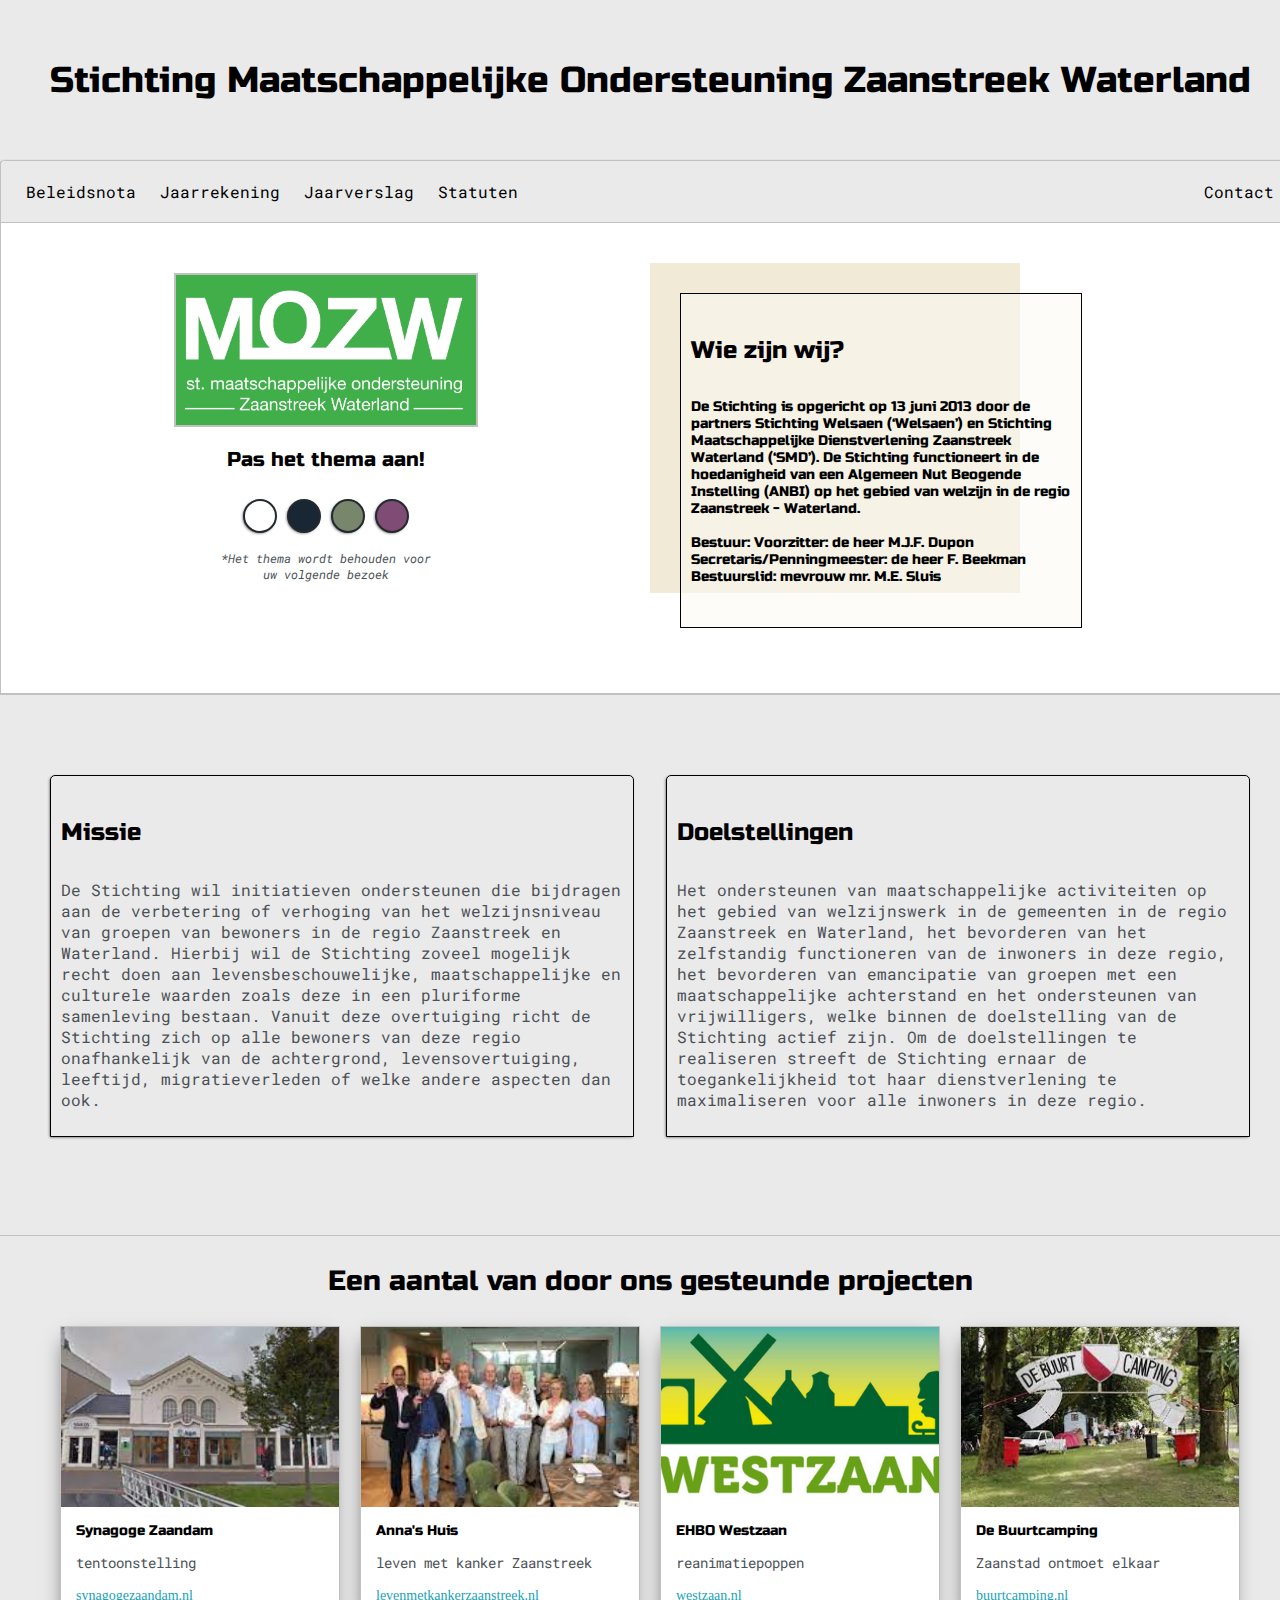
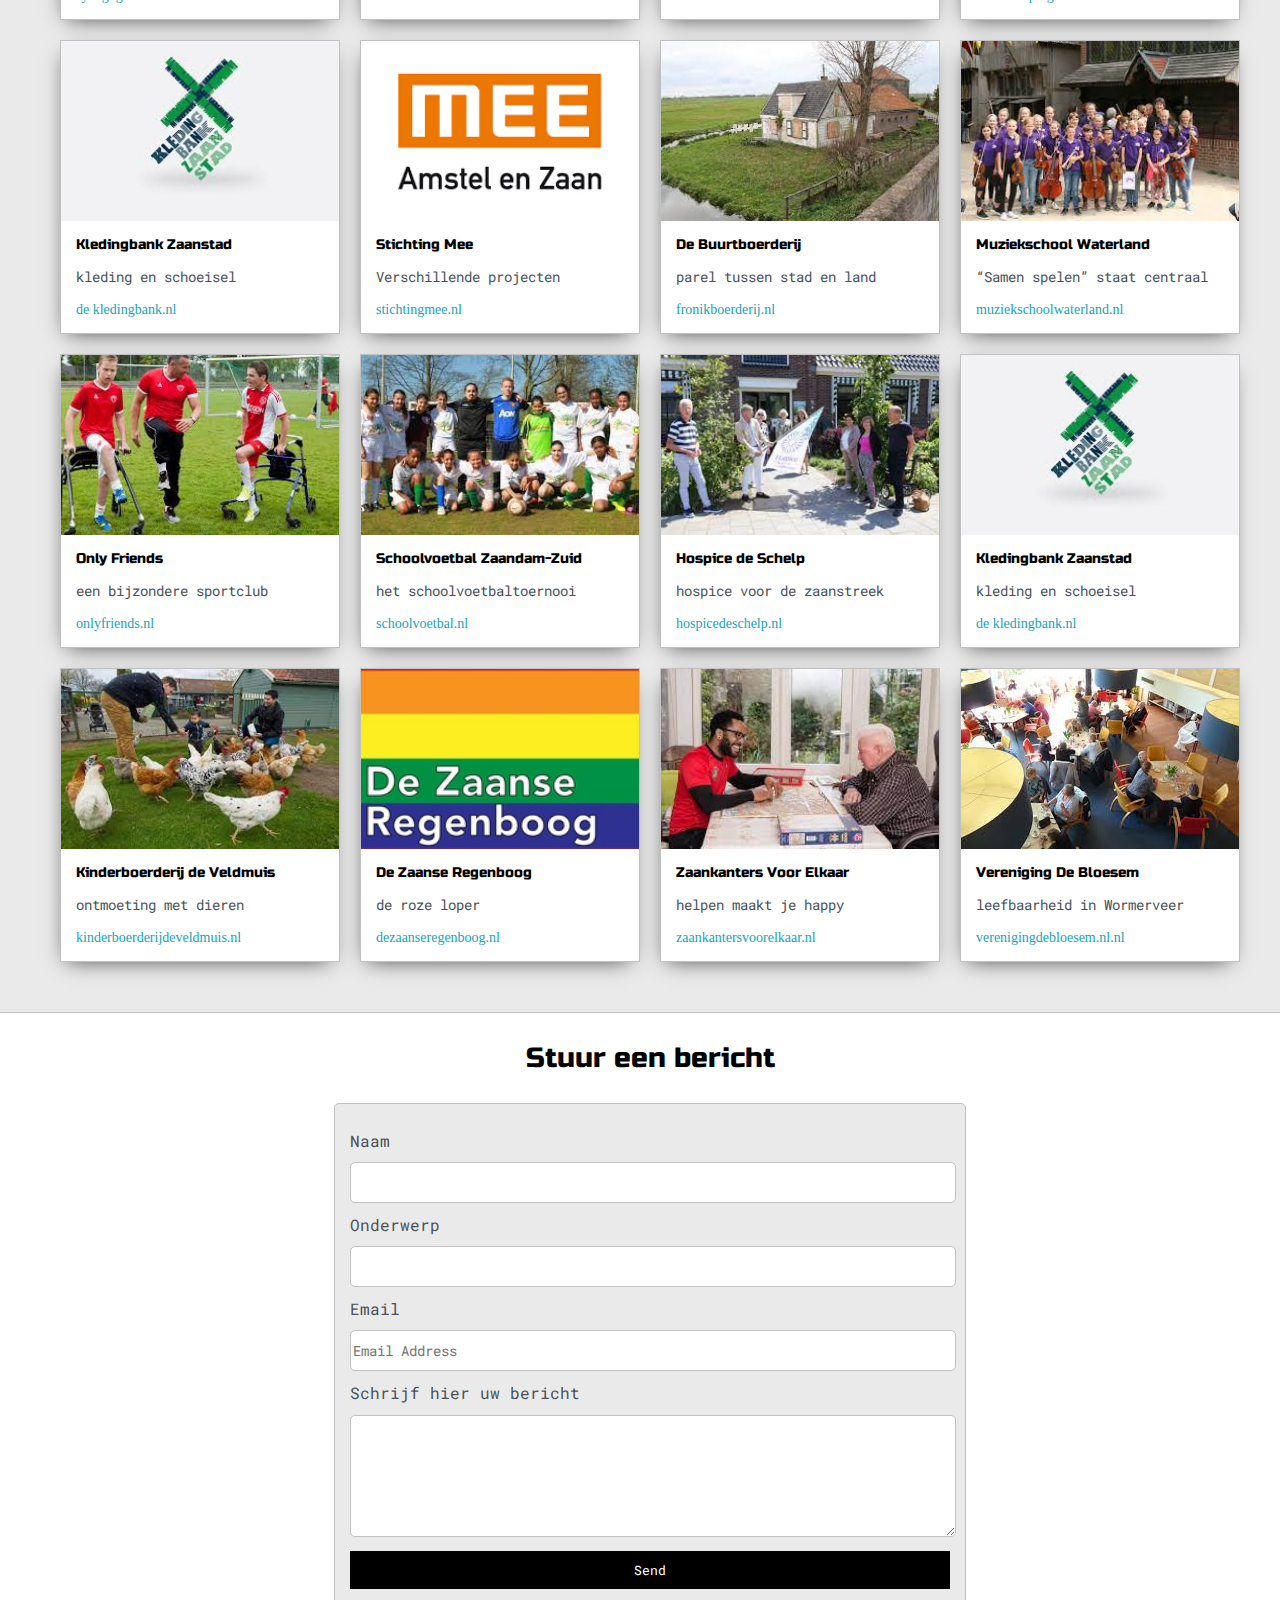
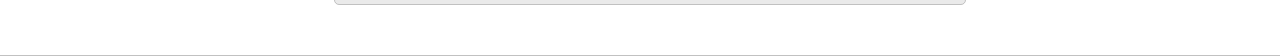
<file: index.html>
<!doctype html>
	<html>
	<head>	
		<title>MOZW</title>
	<meta name="viewport" content="width=device-width, initial-scale=1, maximum-scale=1, minimum-scale=1" />

	<link href="https://fonts.googleapis.com/css2?family=Russo+One&display=swap" rel="stylesheet">

	<link href="https://fonts.googleapis.com/css2?family=Roboto+Mono:wght@500&family=Russo+One&display=swap" rel="stylesheet">

	<link rel="stylesheet" type="text/css" href="default.css">
	<link id="theme-style" rel="stylesheet" type="text/css" href="">
	</head>
	<body>

	<section class="s1">
		<div class="main-container">
			<div class="greeting-wrapper">
				<h2>Stichting Maatschappelijke Ondersteuning Zaanstreek Waterland</h2>
			</div>

			<div class="intro-wrapper">
				<div class="nav-wrapper">					
						<div class="dots-wrapper">
						<ul id="navigation">
							<li><a href="Beleidsplan.pdf">Beleidsnota</a></li>
							<li><a href="Jaarrekening2020.pdf">Jaarrekening</a></li>
							<li><a href="Jaarverslag2020.pdf">Jaarverslag</a></li>
							<li><a href="statutendecember2016.pdf">Statuten</a></li>
						</ul>																		
						</div>

					<ul id="navigation">								
						<li><a href="#contact">Contact</a></li>
					</ul>
				</div>

			<div class="left-column">
					<img id="profile_pic" src="images/logo.png">
					<h5 style="text-align: center;line-height: 0;">Pas het thema aan!</h5>

					<div id="theme-options-wrapper">
						<div data-mode="light" id="light-mode" class="theme-dot"></div>
						<div data-mode="blue" id="blue-mode" class="theme-dot"></div>
						<div data-mode="green" id="green-mode" class="theme-dot"></div>
						<div data-mode="purple" id="purple-mode" class="theme-dot"></div>
					</div>

					<p id="settings-note">*Het thema wordt behouden voor<br>uw volgende bezoek</p>
			</div>

			<div class="right-column">
				<div id="preview-shadow">
					<div id="preview">
						<h4>Wie zijn wij?</h4>
						<h6>De Stichting is opgericht op 13 juni 2013 door de partners Stichting Welsaen (‘Welsaen’) en Stichting Maatschappelijke Dienstverlening Zaanstreek Waterland (‘SMD’). De Stichting functioneert in de hoedanigheid van een Algemeen Nut Beogende Instelling (ANBI) op het gebied van welzijn in de regio Zaanstreek - Waterland.<br><br>
						Bestuur: Voorzitter: de heer M.J.F. Dupon<br>
					Secretaris/Penningmeester: de heer F. Beekman<br>
					Bestuurslid: mevrouw mr. M.E. Sluis</h6>
					</div>
				</div>
			</div>
		</div>
	</div>
</section>

<section class="s1">
	<div class="main-container">

		<div class="columns">
			<div class="border">
				<h4>Missie</h4>
					<p>De Stichting wil initiatieven ondersteunen die bijdragen aan de verbetering of verhoging van het welzijnsniveau van groepen van bewoners in de regio Zaanstreek en Waterland. Hierbij wil de Stichting zoveel mogelijk recht doen aan levensbeschouwelijke, maatschappelijke en culturele waarden zoals deze in een pluriforme samenleving bestaan. Vanuit deze overtuiging richt de Stichting zich op alle bewoners van deze regio onafhankelijk van de achtergrond, levensovertuiging, leeftijd, migratieverleden of welke andere aspecten dan ook.</p>
			</div>
								
			<div class="border">
				<h4>Doelstellingen</h4>						
					<p>Het ondersteunen van maatschappelijke activiteiten op het gebied van welzijnswerk in de gemeenten in de regio Zaanstreek en Waterland,
					het bevorderen van het zelfstandig functioneren van de inwoners in deze regio,
					het bevorderen van emancipatie van groepen met een maatschappelijke achterstand en het ondersteunen van vrijwilligers, welke binnen de doelstelling van de Stichting actief zijn.
					Om de doelstellingen te realiseren streeft de Stichting ernaar de toegankelijkheid tot haar dienstverlening te maximaliseren voor alle inwoners in deze regio.</p>
			</div>
		</div>				
				


				<!--<div class="social-links">
					<img id="social_img" src="images/social.jpg">
					<h3>Find me on Facebook, Twitter & Linkedin</h3>

					<a target="_blank" href="https://www.facebook.com/rosalie.burerbeekman">Facebook</a><br>
					<a target="_blank" href="https://www.linkedin.com/in/rosalie-beekman-63a66b1/">Linkedin</a><br>
					<a target="_blank" href="https://twitter.com/RoosBeek76/">Twitter</a> -->
					
				<br>

			</div>
		</div>

	</div>
	</section>

	<section class="s1">
		<div class="main-container">
			<h3 style="text-align: center;">Een aantal van door ons gesteunde projecten</h3>

			<div class="post-wrapper">

				<div>
					<div class="post">
						<img class="thumbnail" src="images/synagoge.jfif">
						<div class="post-preview">
							<h6 class="post-title">Synagoge Zaandam</h6>
							<p class="post-intro">tentoonstelling</p>
							<a target="_blank" href="https://synagogezaandam.nl/" style="font-size: 14px;">synagogezaandam.nl</a>
						</div>
					</div>
				</div>

				<div>
					<div class="post">
						<img class="thumbnail" src="images/Anna.jfif">
						<div class="post-preview">
							<h6 class="post-title">Anna's Huis</h6>
							<p class="post-intro">leven met kanker Zaanstreek</p>
							<a target="_blank" href="https://www.levenmetkankerzaanstreek.nl//" style="font-size: 14px;">levenmetkankerzaanstreek.nl</a>
						</div>
					</div>
				</div>

				<div>
					<div class="post">
						<img class="thumbnail" src="images/westzaan.png">
						<div class="post-preview">
							<h6 class="post-title">EHBO Westzaan</h6>
							<p class="post-intro">reanimatiepoppen</p>
							<a target="_blank" href="http://westzaan.nl/verenigingen/ehbo-westzaan-2/" style="font-size: 14px;">westzaan.nl</a>
						</div>
					</div>
				</div>

				<div>
					<div class="post">
						<img class="thumbnail" src="images/buurtcamping.jfif">
						<div class="post-preview">
							<h6 class="post-title">De Buurtcamping</h6>
							<p class="post-intro">Zaanstad ontmoet elkaar</p>
							<a target="_blank" href="http://debuurtcamping.nl" style="font-size: 14px;">buurtcamping.nl</a>
						</div>
					</div>
				</div>

				<div>
					<div class="post">
						<img class="thumbnail" src="images/kledingbank.jfif">
						<div class="post-preview">
							<h6 class="post-title">Kledingbank Zaanstad</h6>
							<p class="post-intro">kleding en schoeisel</p>
							<a target="_blank" href="https://www.kledingbankzaanstad.nl/" style="font-size: 14px;">de kledingbank.nl</a>
						</div>
					</div>
				</div>

				<div>
					<div class="post">
						<img class="thumbnail" src="images/mee.png">
						<div class="post-preview">
							<h6 class="post-title">Stichting Mee</h6>
							<p class="post-intro">Verschillende projecten</p>
							<a target="_blank" href="https://www.mee.nl/" style="font-size: 14px;">stichtingmee.nl</a>
						</div>
					</div>
				</div>

				<div>
					<div class="post">
						<img class="thumbnail" src="images/fronik.jfif">
						<div class="post-preview">
							<h6 class="post-title">De Buurtboerderij</h6>
							<p class="post-intro">parel tussen stad en land</p>
							<a target="_blank" href="https://www.fronikboerderij.nl/" style="font-size: 14px;">fronikboerderij.nl</a>
						</div>
					</div>
				</div>

				<div>
					<div class="post">
						<img class="thumbnail" src="images/muziek.jfif">
						<div class="post-preview">
							<h6 class="post-title">Muziekschool Waterland</h6>
							<p class="post-intro">“Samen spelen” staat centraal</p>
							<a target="_blank" href="https://www.muziekschoolwaterland.nl/" style="font-size: 14px;">muziekschoolwaterland.nl</a>
						</div>
					</div>
				</div>

				<div>
					<div class="post">
						<img class="thumbnail" src="images/onlyfriends.jfif">
						<div class="post-preview">
							<h6 class="post-title">Only Friends</h6>
							<p class="post-intro">een bijzondere sportclub</p>
							<a target="_blank" href="https://onlyfriends.nl/" style="font-size: 14px;">onlyfriends.nl</a>
						</div>
					</div>
				</div>

				<div>
					<div class="post">
						<img class="thumbnail" src="images/schoolvoetbal.jfif">
						<div class="post-preview">
							<h6 class="post-title">Schoolvoetbal Zaandam-Zuid</h6>
							<p class="post-intro">het schoolvoetbaltoernooi</p>
							<a target="_blank" href="https://voetbalinzaanstad.nl/blog/2019/03/18/schoolvoetbal-op-drie-avonden-op-velden-fc-zaan/" style="font-size: 14px;">schoolvoetbal.nl</a>
						</div>
					</div>
				</div>

	        <div>
	          <div class="post">
	            <img class="thumbnail" src="images/hospice.jfif">
	            <div class="post-preview">
	              <h6 class="post-title">Hospice de Schelp</h6>
	              <p class="post-intro">hospice voor de zaanstreek</p>
	              <a target="_blank" href="https://hospicedeschelp.nl/" style="font-size: 14px;">hospicedeschelp.nl</a>
	            </div>
	          </div>
	        </div>

	        <div>
					<div class="post">
						<img class="thumbnail" src="images/kledingbank.jfif">
						<div class="post-preview">
							<h6 class="post-title">Kledingbank Zaanstad</h6>
							<p class="post-intro">kleding en schoeisel</p>
							<a target="_blank" href="https://www.kledingbankzaanstad.nl/" style="font-size: 14px;">de kledingbank.nl</a>
						</div>
					</div>
				</div>

				 <div>
					<div class="post">
						<img class="thumbnail" src="images/kinderboerderij.jfif">
						<div class="post-preview">
							<h6 class="post-title">Kinderboerderij de Veldmuis</h6>
							<p class="post-intro">ontmoeting met dieren</p>
							<a target="_blank" href="https://www.develdmuis.nl/" style="font-size: 14px;">kinderboerderijdeveldmuis.nl</a>
						</div>
					</div>
				</div>


	        <div>
	          <div class="post">
	            <img class="thumbnail" src="images/regenboog.jpg">
	            <div class="post-preview">
	              <h6 class="post-title">De Zaanse Regenboog</h6>
	              <p class="post-intro">de roze loper</p>
	              <a target="_blank" href="https://www.dezaanseregenboog.nl/" style="font-size: 14px;">dezaanseregenboog.nl</a>
	            </div>
	          </div>
	        </div>

	        <div>
	          <div class="post">
	            <img class="thumbnail" src="images/voorelkaar.jfif">
	            <div class="post-preview">
	              <h6 class="post-title">Zaankanters Voor Elkaar</h6>
	              <p class="post-intro">helpen maakt je happy</p>
	              <a target="_blank" href="https://www.zaankantersvoorelkaar.nl/" style="font-size: 14px;">zaankantersvoorelkaar.nl</a>
	            </div>
	          </div>
	        </div>

	        <div class="post">
	            <img class="thumbnail" src="images/bloesem.jfif">
	            <div class="post-preview">
	              <h6 class="post-title">Vereniging De Bloesem</h6>
	              <p class="post-intro">leefbaarheid in Wormerveer</p>
	              <a target="_blank" href="https://www.debloesem.info//" style="font-size: 14px;">verenigingdebloesem.nl.nl</a>
	            </div>
	          </div>
	        </div>

			</div>
		</div>

	</section>

	<section class="s2">
		<div class="main-container">
			<a name="contact"></a>
			<h3 style="text-align: center;">Stuur een bericht</h3>

			<form id="contact-form" action="https://formsubmit.co/bonflix@gmail.com" method="POST">

			<input type="hidden" name="_next" value="https://www.mozw.nl/thankyou.html">

			<input type="hidden" name="_captcha" value="false">
			
			<label>Naam</label>
			<input class="input-field" type="text" name="name" required=>

			<label>Onderwerp</label>
			<input class="input-field" type="text" name="subject">

			<label>Email</label>
			<input class="input-field" type="text" name="email" placeholder="Email Address" required=>

			<label>Schrijf hier uw bericht</label>
			<textarea class="input-field" name="message"></textarea>

			<input id="submit-btn" type="submit" value="Send">
		</form>

		</div>
	</section>
		
		<script type="text/javascript" src="script.js"></script>

	</body>
	</html>
</file>
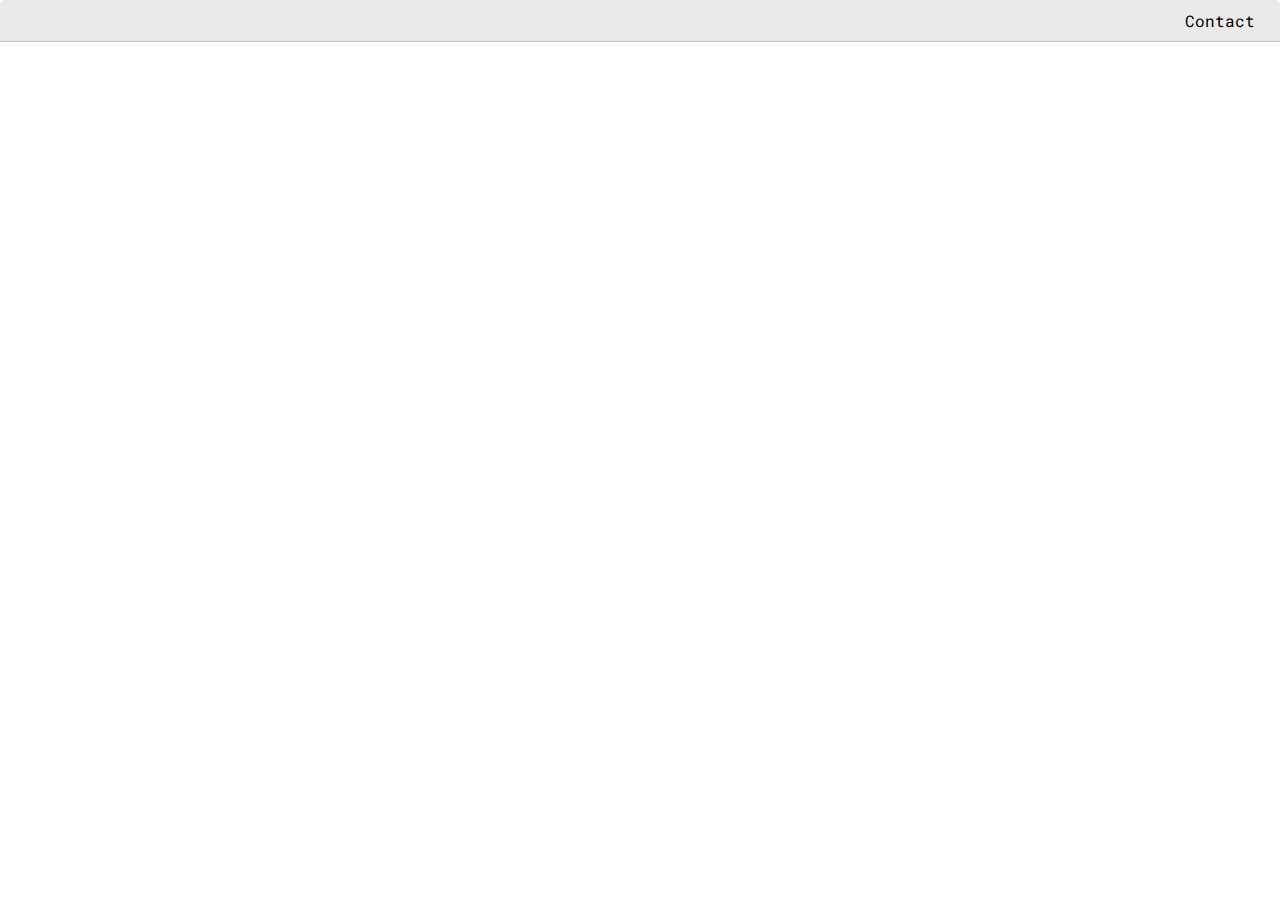
<file: post.html>
<!DOCTYPE html>
<html>
<head>
	<title>Post Name</title>


	<meta name="viewport" content="width=device-width, initial-scale=1, maximum-scale=1, minimum-scale=1" />

	<link href="https://fonts.googleapis.com/css2?family=Russo+One&display=swap" rel="stylesheet">

	<link href="https://fonts.googleapis.com/css2?family=Roboto+Mono:wght@500&display=swap" rel="stylesheet">

	<link rel="stylesheet" type="text/css" href="default.css">

</head>
<body>
	<div class="nav-wrapper">
		<div class="dots-wrapper">
			<div id="dot-1" class="browser-dot"></div>
			<div id="dot-2" class="browser-dot"></div>
			<div id="dot-3" class="browser-dot"></div>
		</div>				
		<ul id="navigation">
			<li><a href="#">Contact</a></li>
		</ul>
	</div>
	
	
</body>
</html>
</file>
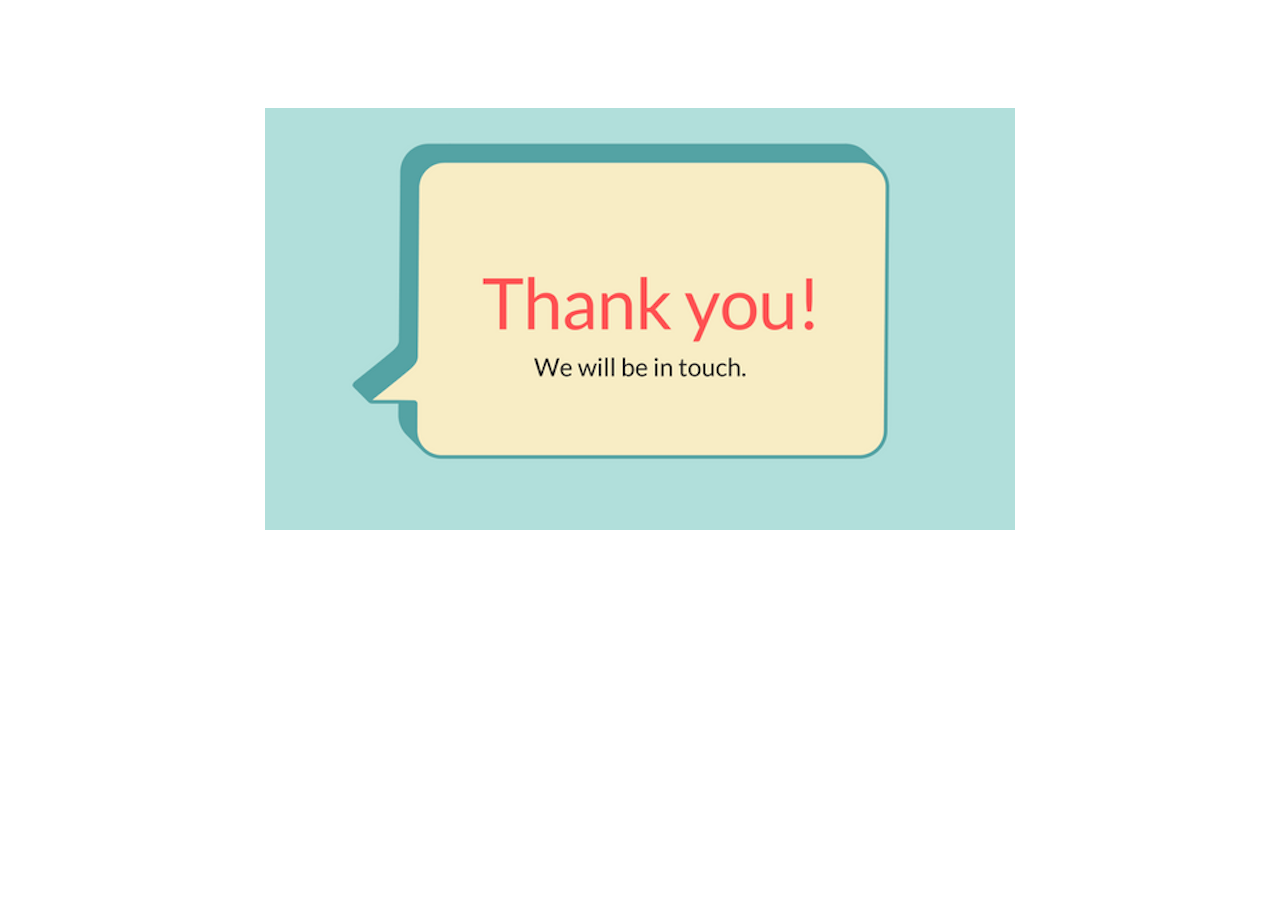
<file: thankyou.html>
<!DOCTYPE html>
<html>
<head>
	<meta charset="utf-8">
	<meta http-equiv="X-UA-Compatible" content="IE=edge">
	<title>Thank You</title>
	<link rel="stylesheet" type="text/css" href="thanks.css">
</head>
<body>

	<div class="post-wrapper">
			<img src="thanks.png">
		</div>
	</div>
</body>
</html>
</file>
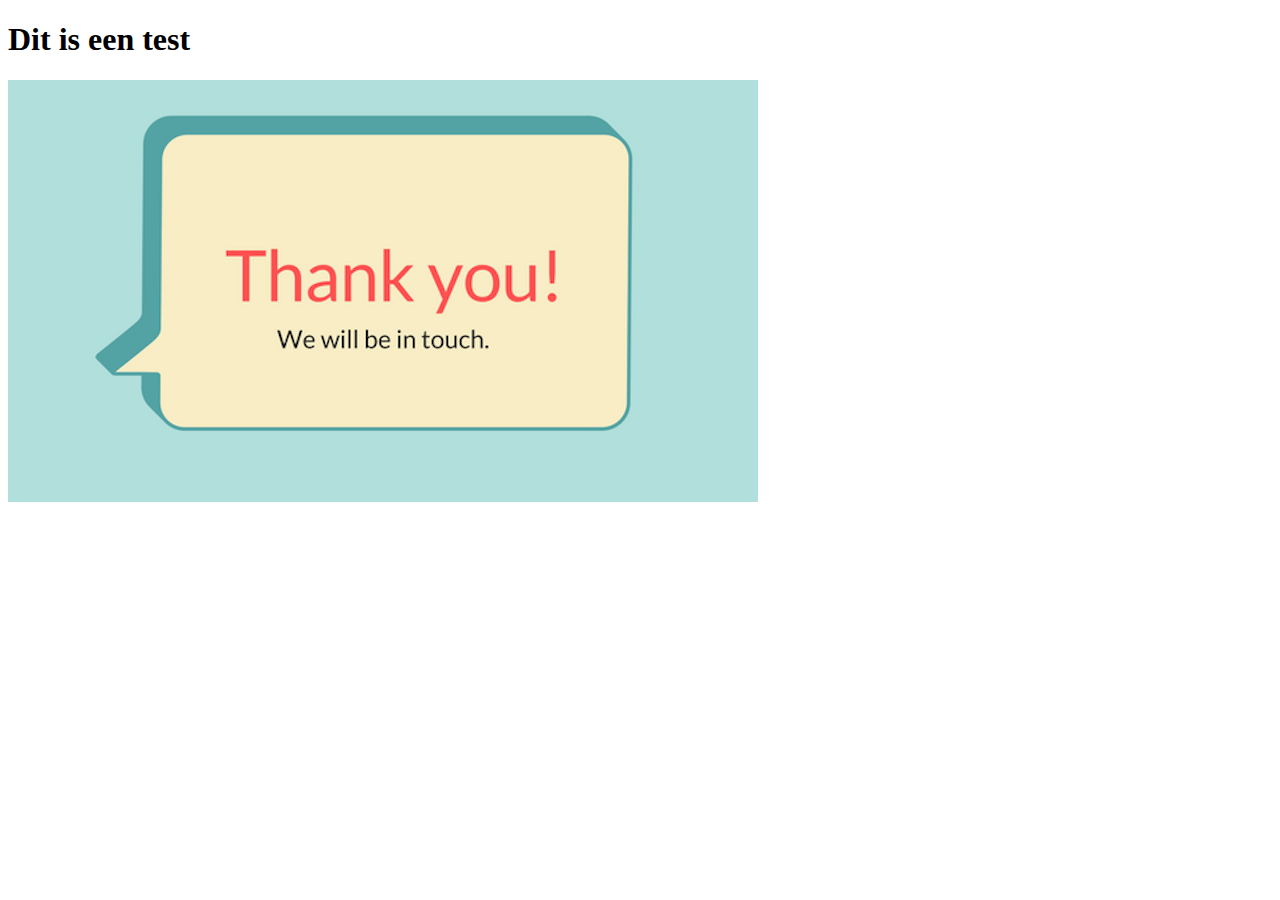
<file: pages/thankyou.html>
<!DOCTYPE html>
<html>
<head>
	<meta charset="utf-8">
	<meta http-equiv="X-UA-Compatible" content="IE=edge">
	<title>Thank You!</title>
	<link rel="stylesheet" href="">
</head>
<body>
	<h1>Dit is een test</h1>
	<img src="thanks.png">
</body>
</html>
</file>
<file: default.css>
:root{
	--mainColor:#eaeaea;
	--secondaryColor:#fff;

	--borderColor:#c1c1c1;

	--mainText:black;
	--secondaryText:#4b5156;

	--themeDotBorder:#24292e;

	--previewBg:rgb(251, 249, 243, 0.5);
	--previewShadow:#f0ead6;

	--buttonColor:black;
}

html, body{
	padding: 0;
	margin: 0;
}

body *{
	transition: 0.3s;
}

h1, h2, h3, h4, h5, h6, strong{
	color: var(--mainText);
	font-family: 'Russo One', sans-serif;
	font-weight: 500;
}

p, li, span, label, input, textarea{
	color: var(--secondaryText);
	font-family: 'Roboto Mono', monospace;
}

a{
	text-decoration: none;
	color:#17a2b8;
}

ul{
	list-style: none;
}

.center{
	text-align: left;
}

h1 { font-size: 56px;}
h2 { font-size: 36px;}
h3 { font-size: 28px;}
h4 { font-size: 24px;}
h5 { font-size: 20px;}
h6 { font-size: 14px;}


.s1{
	background-color: var(--mainColor);
	border-bottom:1px solid var(--borderColor);
	overflow:auto;
}

.s2{
	background-color: var(--secondaryColor);
	border-bottom:1px solid var(--borderColor);
	overflow:auto;
}

.main-container{
	width: 1300px;
	margin: 0 auto;
}

.greeting-wrapper{
	display: grid;
	text-align: center;
	align-content: center;
	min-height: 10em;
}

.intro-wrapper{
	background-color: var(--secondaryColor);
	border:1px solid var(--borderColor);
	border-radius:5px 5px 0 0;

	-webkit-box-shadow: -1px 1px 3px -1px rgba(0,0,0,0.75);
	-moz-box-shadow: -1px 1px 3px -1px rgba(0,0,0,0.75);
	box-shadow: -1px 1px 3px -1px rgba(0,0,0,0.75);

	display: grid;
	grid-template-columns: 1fr 1fr;
	grid-template-areas: 
		'nav-wrapper nav-wrapper'
		'left-column right-column';
}

.nav-wrapper{
	border-radius:5px 5px 0 0;
	grid-area:nav-wrapper;
	border-bottom: 1px solid var(--borderColor);
	display: flex;
	justify-content: space-between;
	align-items: center;
	background-color: var(--mainColor);
}

#navigation a{
	color:var(--mainText);
}

#navigation {
	margin: 0;
	padding: 10px;
}

#navigation li{
	display: inline-block;
	margin-right: 15px;
	margin-left:5px;
}

.dots-wrapper{
	display: flex;
	padding: 10px;
}

.left-column{
	grid-area: left-column;
	padding-top:50px;
	padding-bottom: 50px;
}

#profile_pic{
	display: block;
	margin:0 auto;

	height: 150px;
	width: 300px;
	object-fit: cover;
	border:2px solid var(--borderColor);
}

#theme-options-wrapper{
	display: flex;
	justify-content: center;
}

.theme-dot{
	height: 30px;
	width: 30px;
	background-color: black;
	border-radius: 50%;

	margin: 5px;
	border:2px solid var(--themeDotBorder);

	-webkit-box-shadow: -1px 1px 3px -1px rgba(0,0,0,0.75);
	-moz-box-shadow: -1px 1px 3px -1px rgba(0,0,0,0.75);
	box-shadow: -1px 1px 3px -1px rgba(0,0,0,0.75);

	cursor: pointer;
}

.theme-dot:hover{
	border-width: 5px;
}

#light-mode{
	background-color: #fff;
}

#blue-mode{
	background-color: #192734;
}

#green-mode{
	background-color: #78866b;
}

#purple-mode{
	background-color: #7E4C74;
}

#settings-note{
	font-size: 12px;
	font-style: italic;
	text-align: center;
}

.columns{
	margin: 5rem auto;
	width: min(100%, 75rem);
	display: grid;
	grid-template-columns: 1fr 1fr;
	gap: 2em;
}

.border{
	border:1px solid black;
	border-radius:5px 5px 0 0;

	-webkit-box-shadow: -1px 1px 3px -1px rgba(0,0,0,0.75);
	-moz-box-shadow: -1px 1px 3px -1px rgba(0,0,0,0.75);
	box-shadow: -1px 1px 3px -1px rgba(0,0,0,0.75);
	background-color: var(--mainColor);
	padding: 10px;
}

.right-column{
	grid-area: right-column;
	display: grid;
	align-content: center;

	padding-top: 40px;
	padding-bottom: 100px;
}

#preview-shadow{
	background-color: var(--previewShadow);
	max-width: 340px;
	height: 300px;
	padding-left: 30px;
	padding-top: 30px;
}

#preview{
	width: 380px;
	border:1.5px solid black;
	background-color: var(--previewBg);
	padding:10px;
	position: relative;
}

.corner{
	width:7px;
	height: 7px;
	border-radius: 50%;
	border:1.5px solid #17a2b8;
	background-color: #fff;
	position: absolute;
}

#corner-tl{
	top:-5px;
	left: -5px;
}

#corner-tr{
	top:-5px;
	right: -5px;
}


#corner-br{
	bottom:-5px;
	right: -5px;
}


#corner-bl{
	bottom:-5px;
	left: -5px;
}

.about-wrapper{
	display: grid;
	grid-template-columns: repeat(auto-fit, minmax(320px, 1fr));
	padding-bottom: 50px;
	padding-top: 50px;
	gap:100px;
}

#skills{
	display: flex;
	justify-content: space-evenly;
	background-color: var(--previewShadow);
}

.social-links{
	display: grid;
	align-content: center;
	text-align: left;
}

#social_img{
	width: 100%;
	height: 300px;
}

.post-wrapper{
	display: grid;
	grid-template-columns: repeat(auto-fit, 280px);
	gap:20px;
	justify-content: center;
	padding-bottom: 50px;
}

.post{
	border:1px solid var(--borderColor);
	-webkit-box-shadow: -2px 7px 21px -9px rgba(0,0,0,0.75);
	-moz-box-shadow: -2px 7px 21px -9px rgba(0,0,0,0.75);
	box-shadow: -2px 7px 21px -9px rgba(0,0,0,0.75);
}

.thumbnail{
	display: block;
	width: 100%;
	height:180px;
	object-fit: cover;
}

.post-title{
	color:black;
	margin: 0;
}

.post-preview{
	background-color: #fff;
	padding:15px;
}

.post-intro{
	color:#4b5156;
	font-size: 14px;
}

#contact-form{
	display: block;
	max-width: 600px;
	margin: 0 auto;
	border: 1px solid var(--borderColor);
	padding: 15px;
	border-radius: 5px;
	background-color: var(--mainColor);
	margin-bottom: 50px;

}

#contact-form label{
	line-height: 2.7em;
}

#contact-form textarea{
	min-height: 100px;
	font-size: 14px;
}


.input-field{
	width: 100%;
	padding-top: 10px;
	padding-bottom:10px; 
	background-color: var(--secondaryColor);
	border-radius: 5px;
	border:1px solid var(--borderColor);
	font-size: 14px;
}

#submit-btn{
	margin-top: 10px;
	width: 100%;
	padding-top: 10px;
	padding-bottom:10px; 
	color: #fff;
	background-color: var(--buttonColor);
	border:none;
}

@media screen and (max-width: 1200px){
	.main-container{
		width: 95%;
	}
}

@media screen and (max-width: 800px){
	.intro-wrapper{
		grid-template-columns: 1fr;
		grid-template-areas: 
			'nav-wrapper'
			'left-column'
			'right-column'
		;
	}

	.right-column{
		justify-content: center;
	}

	.columns {
		grid-template-columns: 1fr;
	}
}
</file>
<file: thanks.css>
.post-wrapper{
	display: grid;
	gap:20px;
	justify-content: center;
	padding-top: 100px;
	padding-bottom: 50px;
}
</file>
